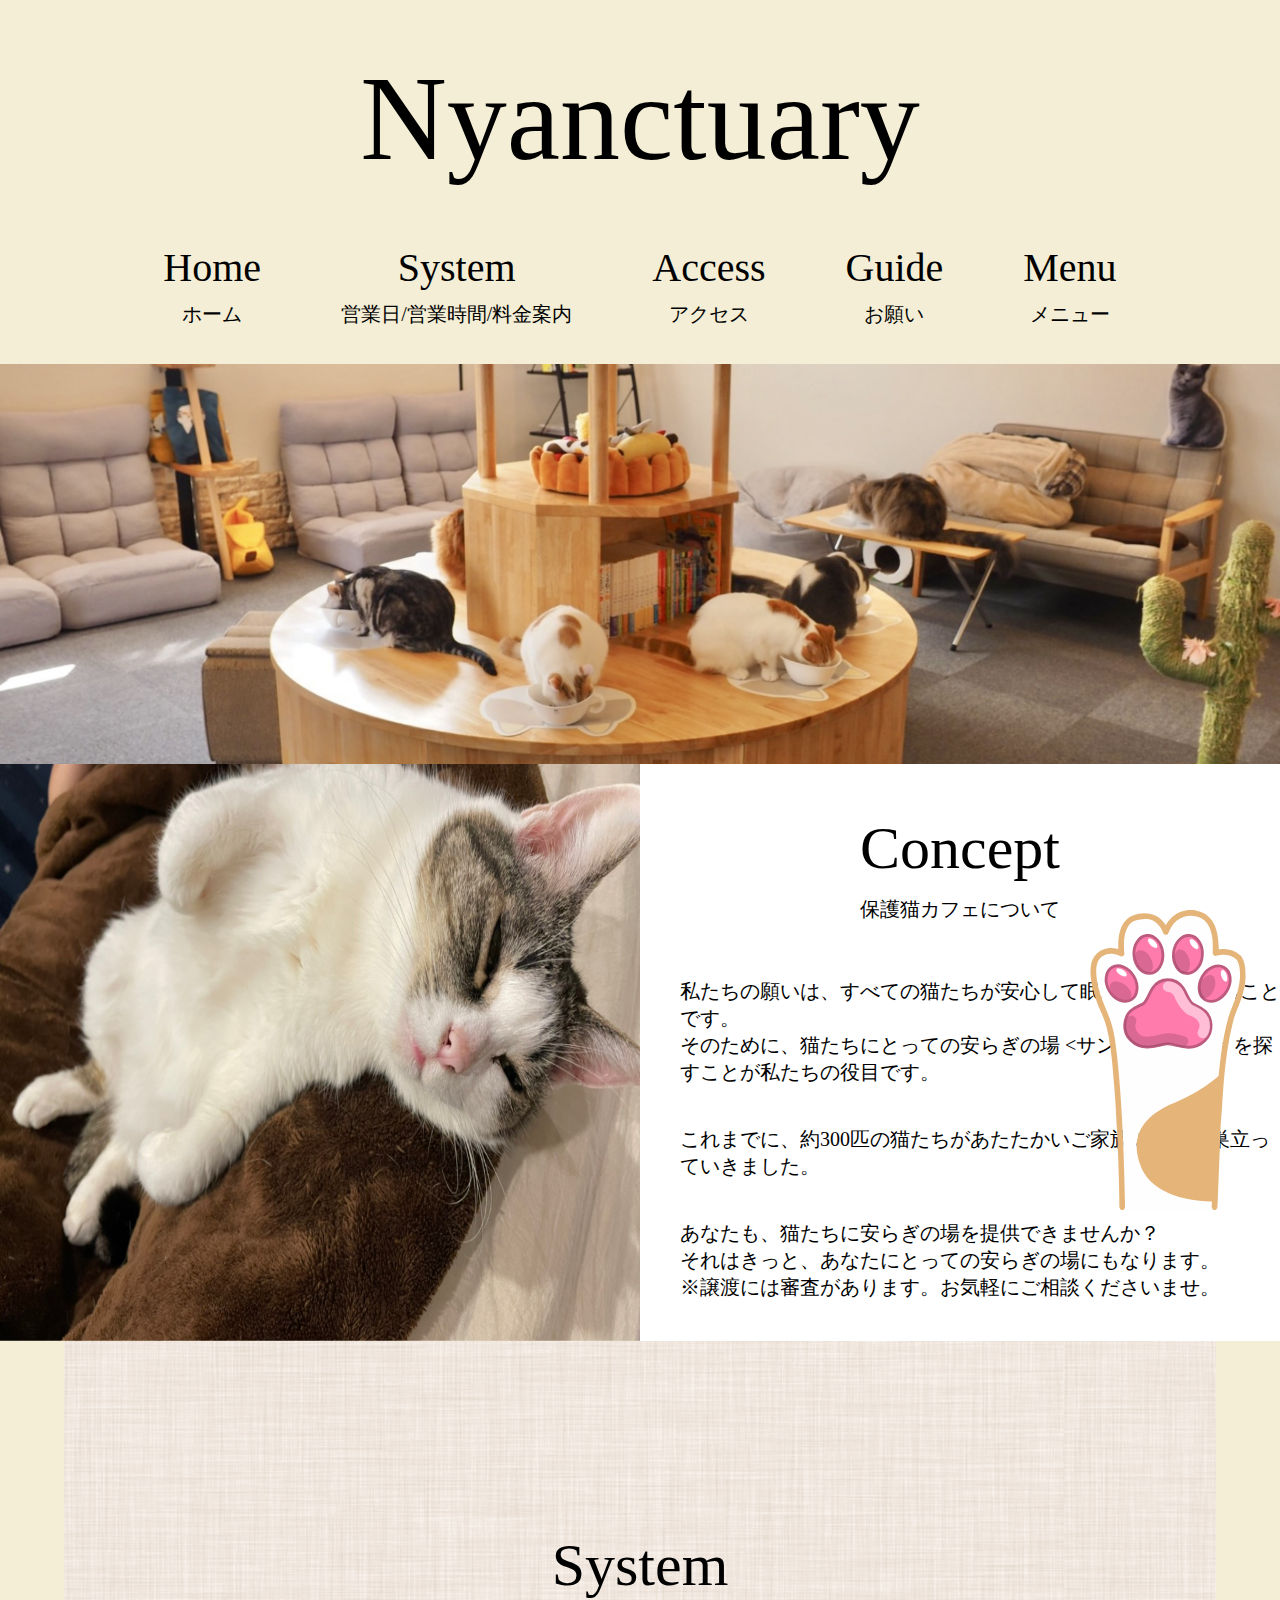
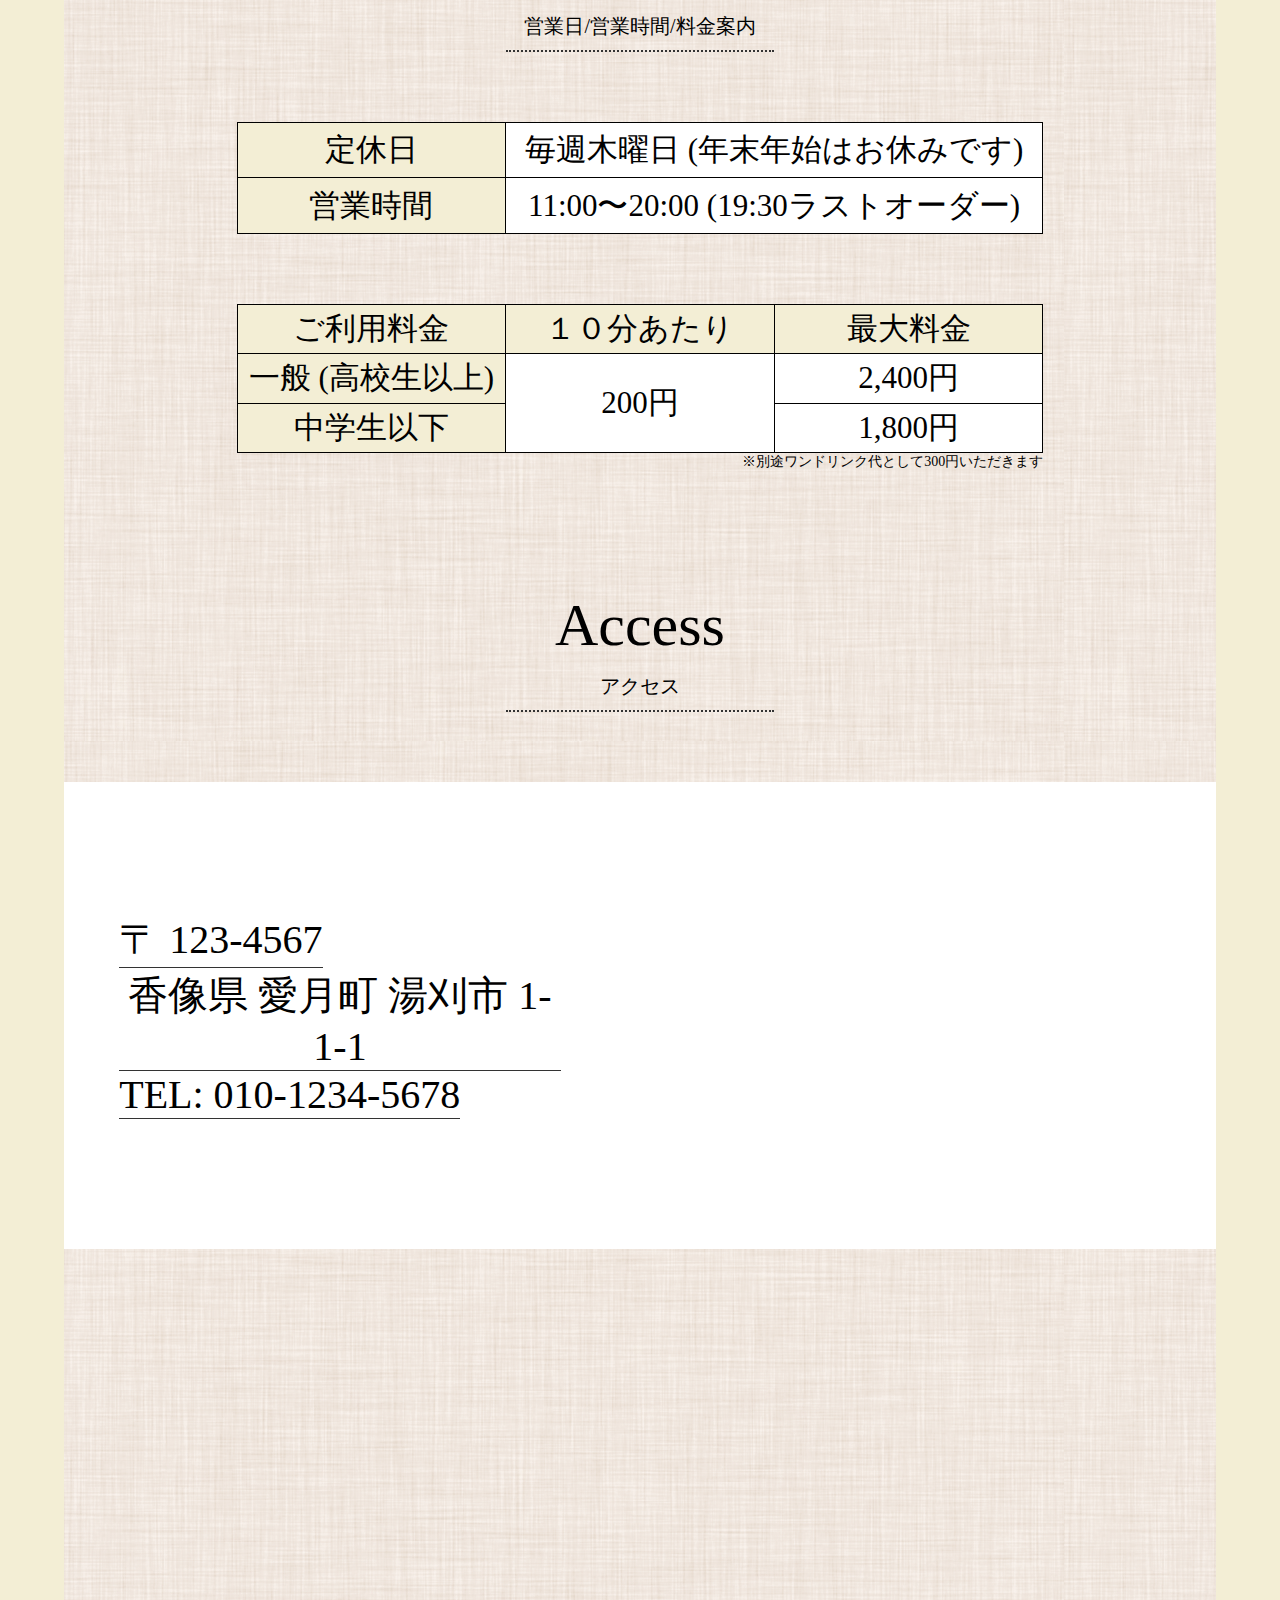
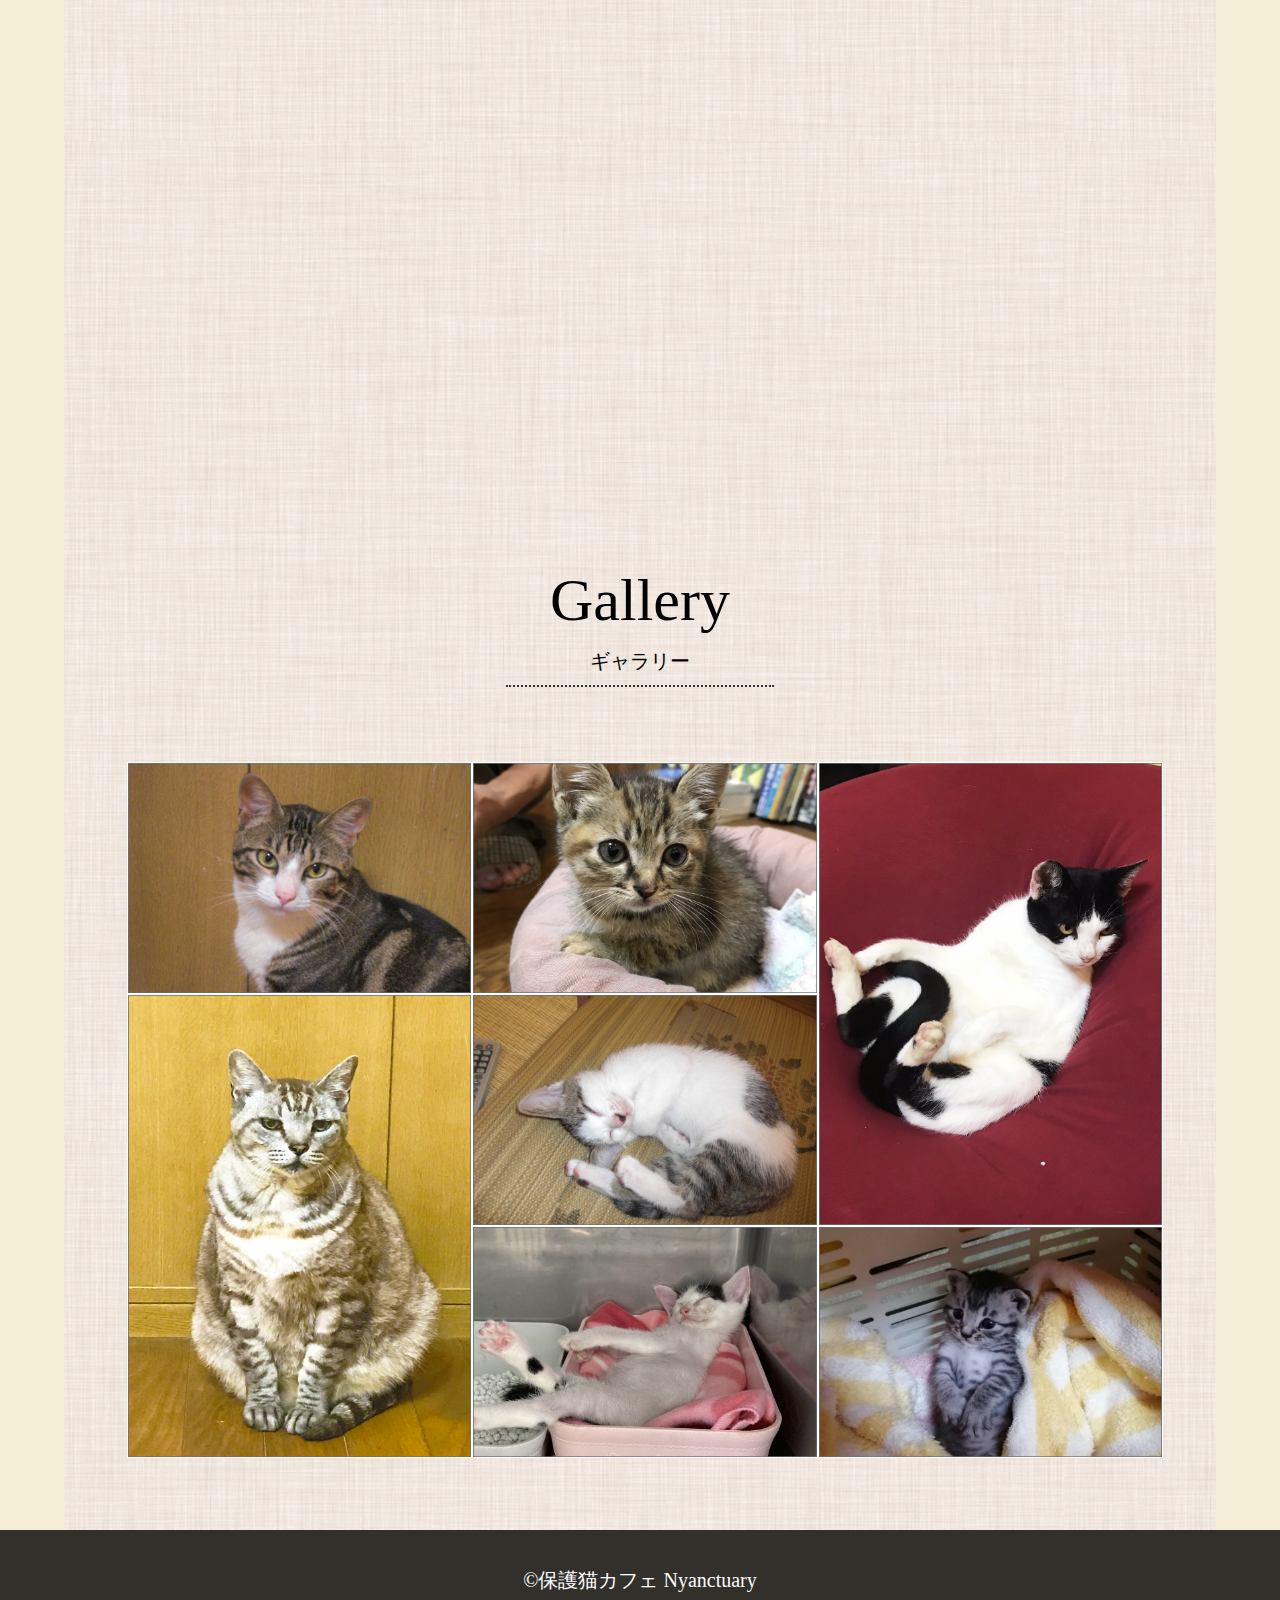
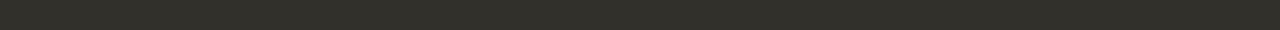
<file: Nyanctuary/index.html>
<!doctype html>

<html lang="ja">
<head>
<meta charset="UTF-8">
<title>保護猫カフェ - Nyanctuary - </title>
<meta name="viewport" content="width=device-width,initial-scale=1.0,minimum-scale=1.0">
<link rel="stylesheet" href="import.css">
</head>

<body id="index">

<!---ヘッダー--->
<header id="header">
  <h1>Nyanctuary</h1>
  <nav id="header-nav" class="gnavi"> <a href="index.html">
    <p class="paragraph">Home<br>
      <span>ホーム</span></p>
    </a> <a href="#system">
    <p class="paragraph">System<br>
      <span>営業日/営業時間/料金案内</span></p>
    </a> <a href="#access">
    <p class="paragraph">Access<br>
      <span>アクセス</span></p>
    </a> <a href="#guide">
    <p class="paragraph">Guide<br>
      <span>お願い</span></p>
    </a> <a href="menu.html">
    <p class="paragraph">Menu<br>
      <span>メニュー</span></p>
    </a> </nav>
</header>
<div id="to-top-button" class="DownMove"> <a href="#header"><img src="images/hand-button.svg" alt="トップに飛ぶボタン" id="to-top-button-img"></a> </div>
<div id="menu-button" class="DownMove openbtn1"><img src="images/hand-button.svg" alt="メニューページに飛ぶボタン" id="menu-button-img"></div>
<div id="g-navi">
    <div id="g-navi-list">
      <ul>
        <a href="index.html">
        <li>Home<br><span>ホーム</span></li>
        </a> <a href="index.html#system">
        <li>System<br><span>営業日/営業時間/料金案内</span></li>
        </a> <a href="index.html#access">
        <li>Access<br><span>アクセス</span></li>
        </a> <a href="index.html#guide">
        <li>Guide<br><span>お願い</span></li>
        </a> <a href="menu.html">
          <li>Menu<br><span>メニュー</span></li>
      </a>
      </ul>
    </div>
    <div id="close-button" class="closebtn"><img src="images/hand-button.svg" alt="メニューをとじるボタン" id="close-button-img"></div>
</div>
<!---ヘッダーここまで---> 
<img src="images/keyvisual.png" id="keyvisual" alt="猫カフェの写真">
<img src="images/keyvisual-m.png" id="keyvisual-m" alt="猫カフェの写真">
<div id="concept"> <img src="images/concept.png" id="concept-img" class="fadeIn-top" alt="猫の写真">
  <div id="concept-text" class="fadeIn-bottom">
    <h2>Concept<br>
      <span> 保護猫カフェについて</span></h2>
    <p class="paragraph"> 私たちの願いは、<br class="sp-br">すべての猫たちが安心して眠れるようになることです。<br>
      そのために、猫たちにとっての安らぎの場<br class="sp-br">  &lt;サンクチュアリ&gt; を探すことが<br class="sp-br">私たちの役目です。</p>
    <p class="paragraph">これまでに、約300匹の猫たちが<br class="sp-br">あたたかいご家族のもとに巣立っていきました。</p>
    <p class="paragraph" class="paragraph">あなたも、猫たちに安らぎの場を提供できませんか？<br>
      それはきっと、<br class="sp-br">あなたにとっての安らぎの場にもなります。<br>
      ※譲渡には審査があります。<br class="sp-br">お気軽にご相談くださいませ。 </p>
  </div>
</div>
<div id="wrapper"><!---wrapper--->
  <div id="inner-wrapper"> <!---inner-wrapper---> 
    <!---メイン--->
    <main>
      <h2 id="system">System<br>
        <span>営業日/営業時間/料金案内</span></h2>
      <div id="bisiness-day">
        <div id="bisiness-day-table">
          <p class="paragraph-s">定休日</p>
          <p class="paragraph-s">毎週木曜日 (年末年始はお休みです)</p>
          <p class="paragraph-s">営業時間</p>
          <p class="paragraph-s">11:00〜20:00 (19:30ラストオーダー)</p>
        </div>
      </div>
      <div id="price">
        <div id="price-table">
          <div class="price-text"><p class="paragraph-s">ご利用料金</p></div>
          <div class="price-text"><p class="paragraph-s">１０分あたり</p></div>
          <div class="price-text"><p class="paragraph-s">最大料金</p></div>
          <div class="price-text"><p class="paragraph-s">一般 (高校生以上)</p></div>
          <div class="price-text"><p class="paragraph-s" id="text-center">200円</p></div>
          <div class="price-text"><p class="paragraph-s">2,400円</p></div>
          <div class="price-text"><p class="paragraph-s">中学生以下</p></div>
          <div class="price-text"><p class="paragraph-s">1,800円</p></div>
        </div>
      </div>
      <p id="annotation">※別途ワンドリンク代として300円いただきます</p>
      <h2 id="access">Access<br>
        <span>アクセス</span></h2>
      <address>
      <div id="address-text">
        <div id="address-text-box">
          <p class="paragraph"><a>〒 123-4567</a></p>
          <p class="paragraph"><a>香像県 愛月町 湯刈市 1-1-1</a></p>
          <p class="paragraph"><a>TEL: 010-1234-5678 </a></p>
        </div>
      </div>
      <div id="map">
        <iframe src="https://www.google.com/maps/embed?pb=!1m18!1m12!1m3!1d3239.6566075729475!2d139.80850635077863!3d35.71006703590031!2m3!1f0!2f0!3f0!3m2!1i1024!2i768!4f13.1!3m3!1m2!1s0x60188ed0d12f9adf%3A0x7d1d4fb31f43f72a!2z5p2x5Lqs44K544Kr44Kk44OE44Oq44O8!5e0!3m2!1sja!2sjp!4v1654785966169!5m2!1sja!2sjp" width="600" height="450" style="border:0;" allowfullscreen="" loading="lazy" referrerpolicy="no-referrer-when-downgrade"></iframe>
      </div>
      <!--グーグルマップの埋め込み-->
      </address>
      <div id="guide">
        <div id="guide-text" class="fadeIn-bottom">
          <h2>Guide<br>
            <span>お願い</span></h2>
          <p class="paragraph">猫たちを追い回したり、無理やり触ったりせず、<br class="sp-br">好きなように過ごさせてください。</p>
          <p class="paragraph">人間の食べ物や、飲み物を与えないでください。</p>
          <p class="paragraph">猫たちを撮影するときには、<br class="sp-br">フラッシュをお切りください。</p>
        </div>
        <img src="images/guide.png" id="guide-img" class="fadeIn-top" alt="猫の写真"> </div>
      <h2 id="gallery-text">Gallery<br>
        <span>ギャラリー</span></h2>
      <div id="gallery">
        <div id="gallery-table"> <img src="images/gallery-1.png" alt="猫の写真"> <img src="images/gallery-2.png" alt="猫の写真"> <img src="images/gallery-3.png" alt="猫の写真"> <img src="images/gallery-4.png" alt="猫の写真"> <img src="images/gallery-5.png" alt="猫の写真"> <img src="images/gallery-6.png" alt="猫の写真"> <img src="images/gallery-7.png" alt="猫の写真"></div>
      </div>
    </main>
    <!---メインここまで---> 
  </div>
  <!---inner-wrapperここまで---> 
</div>
<!---wrapperここまで--->

<footer> <!---フッター--->
  <p class="paragraph" id="footer">&copy;保護猫カフェ Nyanctuary</p>
</footer>
<!---フッターここまで--->
<script src="https://code.jquery.com/jquery-3.4.1.min.js" crossorigin="anonymous"></script>
<!--ボタン隠しの呼び出し-->
<script src="js/button-hide.js"></script>
<script src="js/drawer-menu.js"></script>
<script src="js/fadeIn.js"></script>
</body>
</html>
</file>
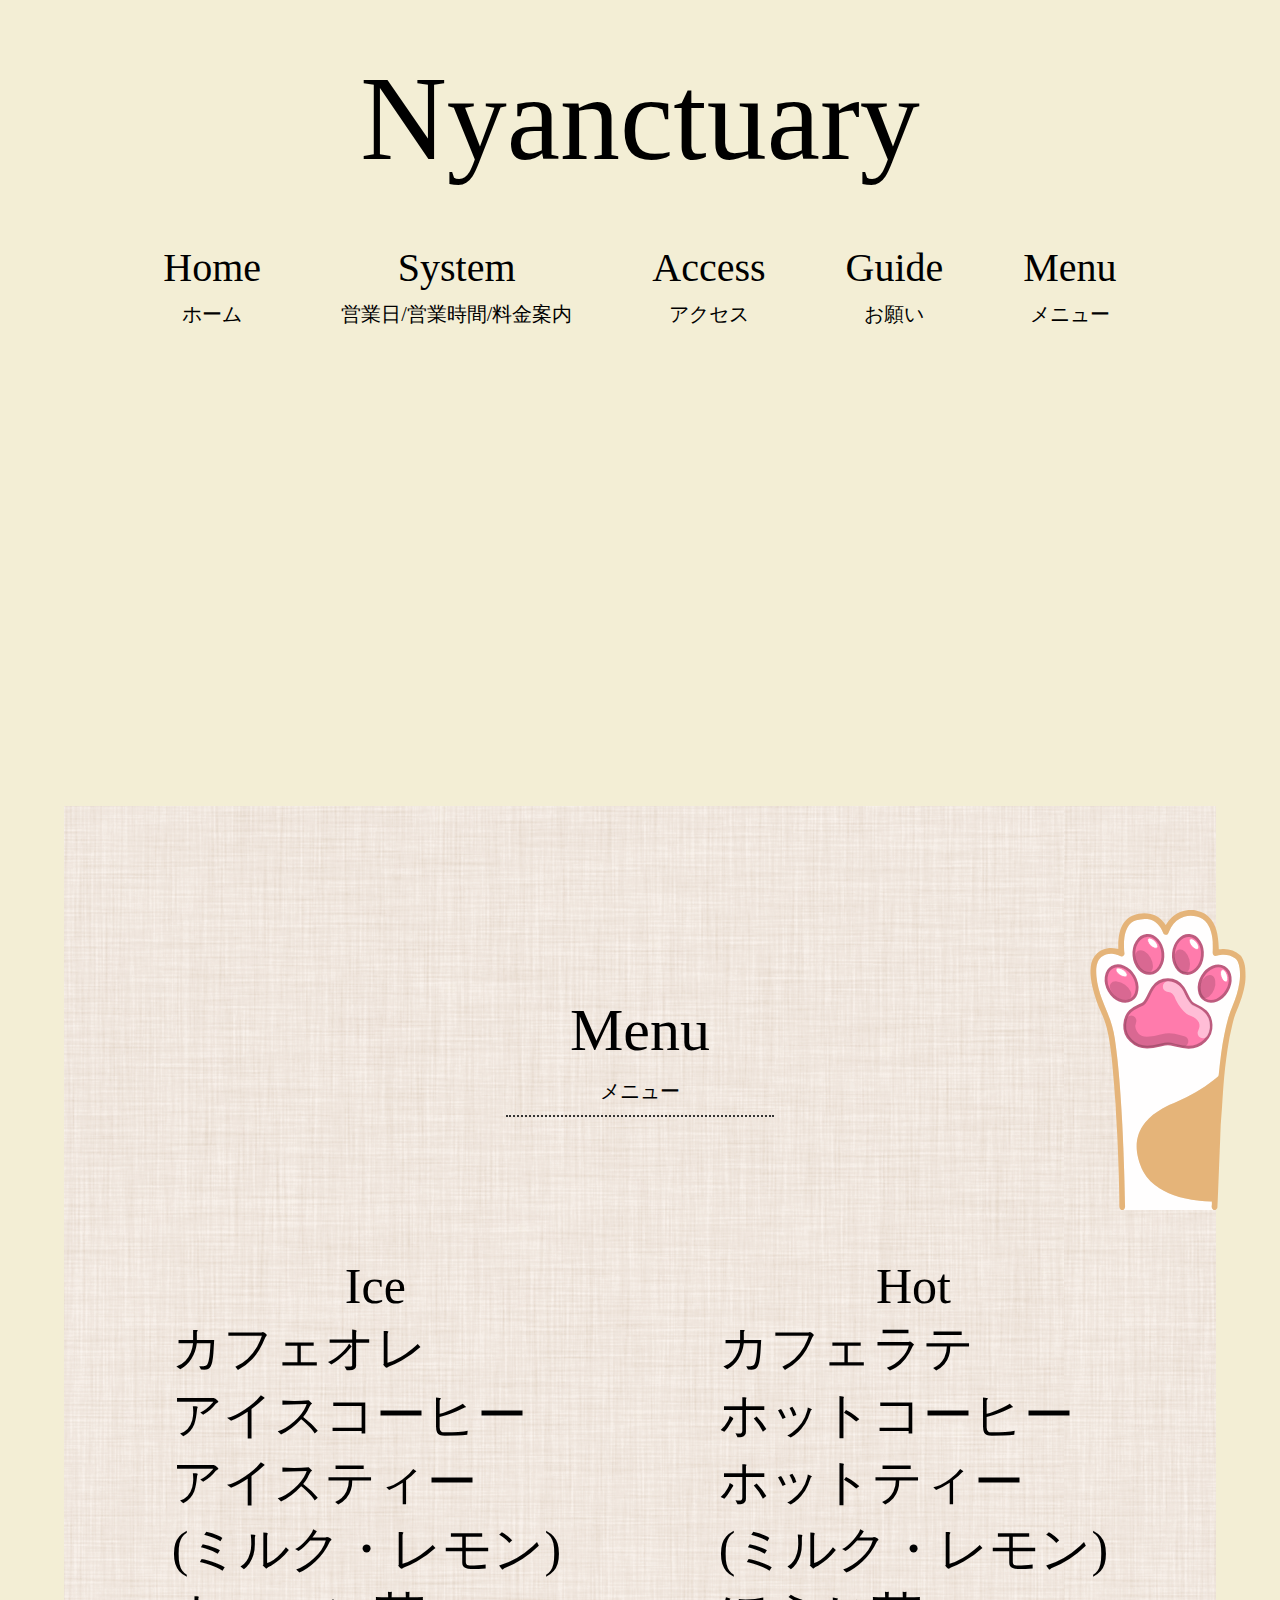
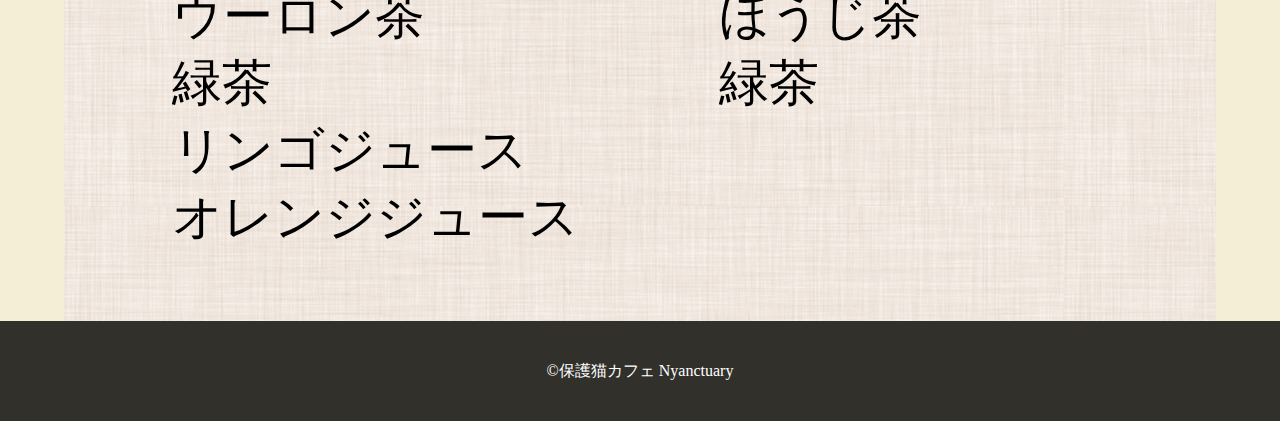
<file: Nyanctuary/menu.html>
<!doctype html>

<html lang="ja">
<head>
<meta charset="UTF-8">
<meta name="viewport" content="width=device-width,initial-scale=1.0,minimum-scale=1.0">
<title>Nyanctuary -メニュー-</title>
<link rel="stylesheet" href="import.css">
</head>
<body>
<header id="header">
  <h1>Nyanctuary</h1>
  <nav id="header-nav"  class="gnavi"> <a href="index.html">
    <p>Home<br>
      <span>ホーム</span></p>
    </a> <a href="index.html#system">
    <p>System<br>
      <span>営業日/営業時間/料金案内</span></p>
    </a> <a href="index.html#access">
    <p>Access<br>
      <span>アクセス</span></p>
    </a> <a href="index.html#guide">
    <p>Guide<br>
      <span>お願い</span></p>
    </a> <a href="menu.html">
    <p>Menu<br>
      <span>メニュー</span></p>
    </a> </nav>
</header>
<div id="to-top-button" class="DownMove"> <a href="#header"><img src="images/hand-button.svg" alt="トップに飛ぶボタン" id="to-top-button-img"></a> </div>
<div id="menu-button" class="DownMove openbtn1"><img src="images/hand-button.svg" alt="メニューを出すボタン" id="menu-button-img"></div>
<div id="g-navi">
  <div id="g-navi-list">
    <ul>
      <a href="index.html">
      <li>Home<br><span>ホーム</span></li>
      </a> <a href="index.html#system">
      <li>System<br><span>営業日/営業時間/料金案内</span></li>
      </a> <a href="index.html#access">
      <li>Access<br><span>アクセス</span></li>
      </a> <a href="index.html#guide">
      <li>Guide<br><span>お願い</span></li>
      </a> <a href="menu.html">
        <li>Menu<br><span>メニュー</span></li>
    </a>
    </ul>
  </div>
  <div id="close-button" class="closebtn"><img src="images/hand-button.svg" alt="メニューをとじるボタン" id="close-button-img"></div>
</div>
<div id="wrapper">
  <div id="drink"> <img src="images/menu.png" id="drink-img" class="fadeIn-top" alt="カフェモカの写真">
    <div id="drink-text" class="fadeIn-bottom">
      <h2>Drink <br>
        <span> ワンドリンク制について</span></h2>
      <p> ご利用代金に、<br class="sp-br">ワンドリンク代として<br class="sp-br">別途300円いただきます。</p>
      <p>ドリンクの追加オーダーは<br class="sp-br">一律200円で承っております。<br>（料金はすべて消費税込です）</p>
      <p>猫たちと安らぎの場を<br class="sp-br">ゆっくりとお過ごしください。</p>
    </div>
  </div>
  <div id="inner-wrapper">
    <h2 id="menu">Menu<br>
      <span>メニュー</span></h2>
    <div id="menu-block">
      <div class="menu-items" >
        <p class="temperature">Ice</p>
        <p>カフェオレ</p>
        <p>アイスコーヒー</p>
        <p>アイスティー</p>
        <p>(ミルク・レモン)</p>
        <p>ウーロン茶</p>
        <p>緑茶</p>
        <p>リンゴジュース</p>
        <p>オレンジジュース</p>
      </div>
      <div class="menu-items">
        <p class="temperature">Hot</p>
        <p>カフェラテ</p>
        <p>ホットコーヒー</p>
        <p>ホットティー</p>
        <p>(ミルク・レモン)</p>
        <p>ほうじ茶</p>
        <p>緑茶</p>
      </div>
    </div>
  </div>
  <!---inner-wrapperここまで---> 
</div>
<!---wrapperここまで--->
<footer> <!---フッター--->
  <p id="footer">&copy;保護猫カフェ Nyanctuary</p>
</footer>
<script src="https://code.jquery.com/jquery-3.4.1.min.js" integrity="sha256-CSXorXvZcTkaix6Yvo6HppcZGetbYMGWSFlBw8HfCJo=" crossorigin="anonymous"></script> 
<!--ボタン隠しの呼び出し--> 
<script src="js/button-hide.js"></script>
<script src="js/drawer-menu.js"></script>
<script src="js/fadeIn.js"></script>
</body>
</html>
</file>
<file: Nyanctuary/import.css>
@charset "utf-8";
@import url("css/reset.css");			/*リセットcss*/
@import url("css/base.css");			/*wrapper,hedder,footer等のcss*/
@import url("css/common.css");			/*aタグやh1タグ等の汎用css*/
@import url("css/module.css");			/*コンテンツのcss*/
@import url("css/button-hide.css");			/*ボタン隠しのcss*/
@import url("css/text-underbar.css");			/*テキスト下線のcss*/
@import url("css/drawer-menu.css");
@import url("css/fadeIn.css");
@media screen and (max-width:960px) {
	img {
		max-width: 960px;
	}
}
@media screen and (max-width:480px) {
	img {
		max-width: 480px;
	}
}
</file>
